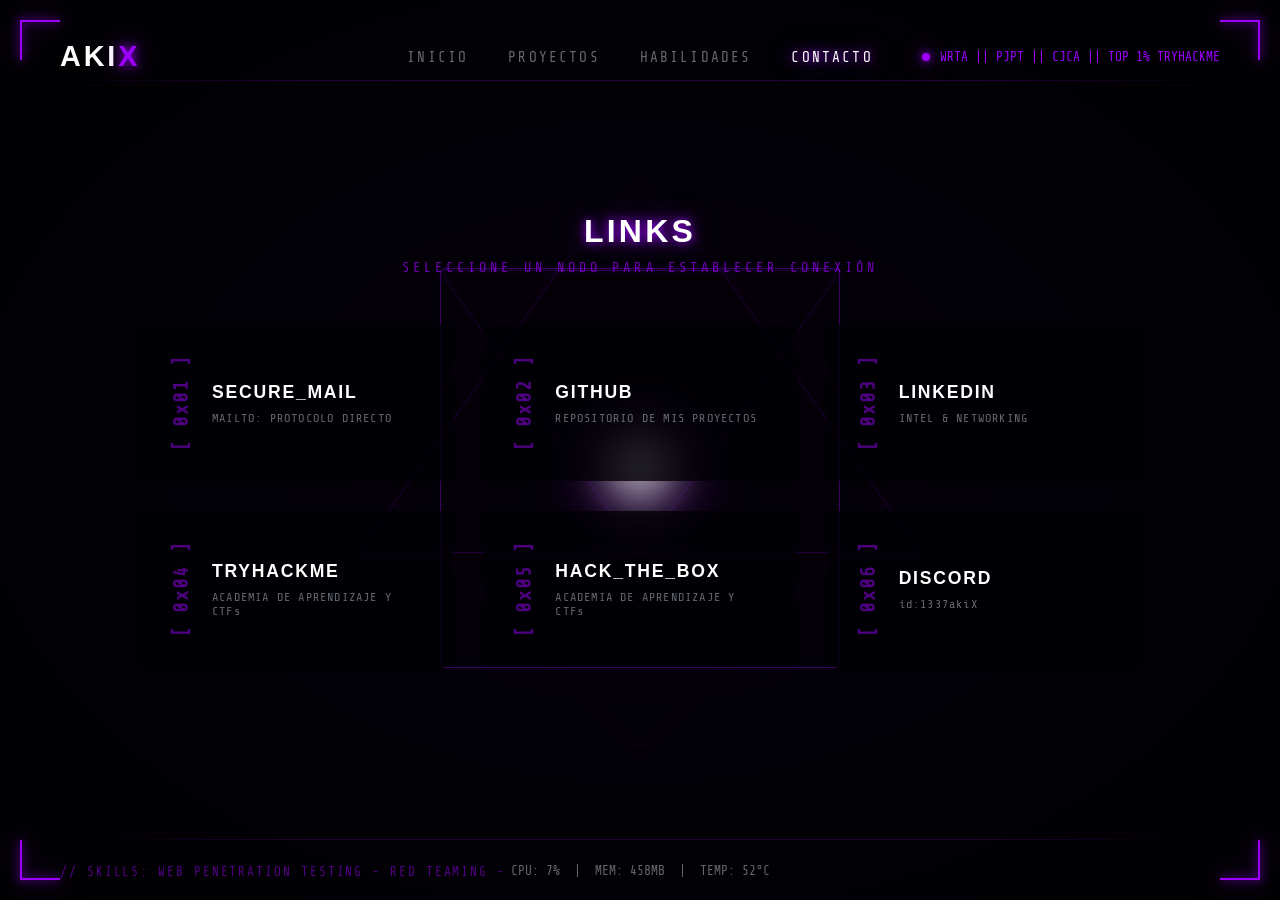
<file: contacto.html>
<!DOCTYPE html>
<html lang="es">
<head>
    <meta charset="UTF-8">
    <meta name="viewport" content="width=device-width, initial-scale=1.0">
    <title>AKIX // Protocolo_Contacto</title>
    <link rel="stylesheet" href="style.css">

    <link rel="preconnect" href="https://fonts.googleapis.com">
    <link rel="preconnect" href="https://fonts.gstatic.com" crossorigin>
    <link href="https://fonts.googleapis.com/css2?family=Black+Ops+One&family=Share+Tech+Mono&family=Syncopate:wght@700&display=swap" rel="stylesheet">
</head>
<body>

    <div class="vignette"></div>
    <div class="scanlines"></div>

    <div class="corner tl"></div>
    <div class="corner tr"></div>
    <div class="corner bl"></div>
    <div class="corner br"></div>
    <div class="h-rule top"></div>
    <div class="h-rule bottom"></div>

    <header class="top-bar">
        <div class="logo">AKI<em>X</em></div>
        <nav class="top-nav">
            <a href="index.html">INICIO</a>
            <a href="proyectos.html">PROYECTOS</a>
            <a href="habilidades.html">HABILIDADES</a>
            <a class="active" href="contacto.html">CONTACTO</a>
        </nav>
        <div class="sys-status">
            <div class="pulse-dot"></div>
            <span>WRTA&nbsp;|| PJPT&nbsp;|| CJCA&nbsp;|| TOP 1% TRYHACKME</span>
        </div>
    </header>

    <main class="contact-section">

        <div class="central-3d-object-container">
            <div class="data-core-polyhedron">
                <div class="face"></div><div class="face"></div>
                <div class="face"></div><div class="face"></div>
                <div class="face"></div><div class="face"></div>
                <div class="face"></div><div class="face"></div>
                <div class="face"></div><div class="face"></div>
                <div class="face"></div><div class="face"></div>
            </div>
            <div class="core-pulsar"></div>
        </div>

        <div class="contact-header">
            <h2 class="section-title">LINKS</h2>
            <p class="contact-subtitle">SELECCIONE UN NODO PARA ESTABLECER CONEXIÓN</p>
        </div>

        <div class="contact-grid">

            <a href="mailto:akiX.sec@gmail.com" class="contact-node">
                <div class="node-id">[ 0x01 ]</div>
                <div class="node-content">
                    <h3 class="node-title">SECURE_MAIL</h3>
                    <span class="node-desc">MAILTO: PROTOCOLO DIRECTO</span>
                </div>
            </a>

            <a href="https://github.com/0xak1X" target="_blank" class="contact-node">
                <div class="node-id">[ 0x02 ]</div>
                <div class="node-content">
                    <h3 class="node-title">GITHUB</h3>
                    <span class="node-desc">REPOSITORIO DE MIS PROYECTOS</span>
                </div>
            </a>

            <a href="https://www.linkedin.com/in/marc-jornet-akix/" target="_blank" class="contact-node">
                <div class="node-id">[ 0x03 ]</div>
                <div class="node-content">
                    <h3 class="node-title">LINKEDIN</h3>
                    <span class="node-desc">INTEL & NETWORKING</span>
                </div>
            </a>

            <a href="https://tryhackme.com/p/ak1X" target="_blank" class="contact-node">
                <div class="node-id">[ 0x04 ]</div>
                <div class="node-content">
                    <h3 class="node-title">TRYHACKME</h3>
                    <span class="node-desc">ACADEMIA DE APRENDIZAJE Y CTFs</span>
                </div>
            </a>

            <a href="https://profile.hackthebox.com/profile/019d7c18-2360-70ee-bd61-b0169fbe219a" target="_blank" class="contact-node">
                <div class="node-id">[ 0x05 ]</div>
                <div class="node-content">
                    <h3 class="node-title">HACK_THE_BOX</h3>
                    <span class="node-desc">ACADEMIA DE APRENDIZAJE Y CTFs</span>
                </div>
            </a>

            <a href="https://discord.com/" target="_blank" class="contact-node">
                <div class="node-id">[ 0x06 ]</div>
                <div class="node-content">
                    <h3 class="node-title">DISCORD</h3>
                    <span class="node-desc">id:1337akiX</span>
                </div>
            </a>

        </div>
    </main>

    <footer class="bottom-bar">
        <div class="ticker-wrap">
            <span class="ticker">
                // SKILLS: WEB PENETRATION TESTING - RED TEAMING - VULNERABILITY ASSESSMENT - ETHICAL HACKER //&nbsp;&nbsp;&nbsp;&nbsp;&nbsp;// SKILLS: WEB PENETRATION TESTING - RED TEAMING - VULNERABILITY ASSESSMENT - ETHICAL HACKER //
            </span>
        </div>
        <span class="coords" id="coords">CPU: 7% &nbsp;|&nbsp; MEM: 458MB &nbsp;|&nbsp; TEMP: 52°C</span>
    </footer>
    <script>let enTransicion = false;
        window.addEventListener('wheel', (evento) => {
            if (enTransicion) return;
            const zonaScroll = document.querySelector('main');
            let enTopeSuperior = zonaScroll.scrollTop === 0;

            if (evento.deltaY < -30 && enTopeSuperior) { // ARRIBA
                enTransicion = true;
                document.body.style.opacity = '0';
                setTimeout(() => window.location.href = 'habilidades.html', 400);
            }
        });</script>
</body>
</html>
</file>
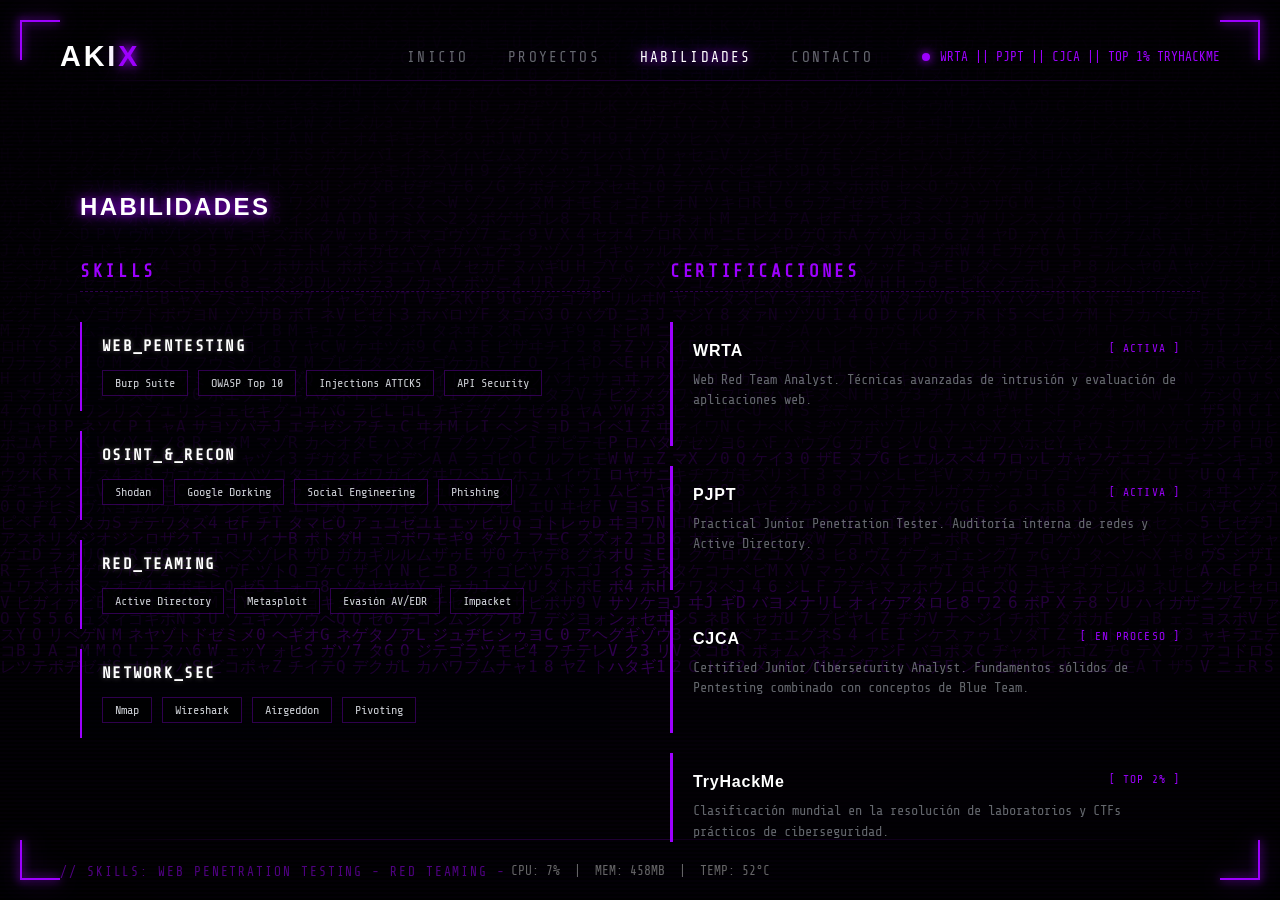
<file: habilidades.html>
<!DOCTYPE html>
<html lang="es">
<head>
    <meta charset="UTF-8">
    <meta name="viewport" content="width=device-width, initial-scale=1.0">
    <title>AKIX // Habilidades</title>
    <link rel="stylesheet" href="style.css">

    <link rel="preconnect" href="https://fonts.googleapis.com">
    <link rel="preconnect" href="https://fonts.gstatic.com" crossorigin>
    <link href="https://fonts.googleapis.com/css2?family=Black+Ops+One&family=Share+Tech+Mono&family=Syncopate:wght@700&display=swap" rel="stylesheet">

    <style>
        /* Estilos inyectados solo para que el canvas se quede de fondo */
        #matrix {
            position: fixed;
            top: 0;
            left: 0;
            width: 100vw;
            height: 100vh;
            z-index: 1;
            opacity: 0.3; /* Opacidad de la lluvia */
            pointer-events: none;
        }

        .skills-section {
            position: relative;
            z-index: 10;
        }
    </style>
</head>
<body>

    <canvas id="matrix"></canvas>

    <div class="vignette"></div>
    <div class="scanlines"></div>

    <div class="corner tl"></div>
    <div class="corner tr"></div>
    <div class="corner bl"></div>
    <div class="corner br"></div>
    <div class="h-rule top"></div>
    <div class="h-rule bottom"></div>

    <header class="top-bar">
        <div class="logo">AKI<em>X</em></div>
        <nav class="top-nav">
            <a href="index.html">INICIO</a>
            <a href="proyectos.html">PROYECTOS</a>
            <a class="active" href="habilidades.html">HABILIDADES</a>
            <a href="contacto.html">CONTACTO</a>
        </nav>
        <div class="sys-status">
            <div class="pulse-dot"></div>
            <span>WRTA&nbsp;|| PJPT&nbsp;|| CJCA&nbsp;|| TOP 1% TRYHACKME</span>
        </div>
    </header>

    <main class="skills-section">

        <h2 class="section-title">HABILIDADES</h2>

        <div class="skills-layout">

            <div class="skills-column">
                <h3 class="column-title">SKILLS</h3>

                <div class="tech-module">
                    <div class="module-header"><span>WEB_PENTESTING</span></div>
                    <div class="module-tags">
                        <span>Burp Suite</span>
                        <span>OWASP Top 10</span>
                        <span>Injections ATTCKS</span>
                        <span>API Security</span>
                    </div>
                </div>

                <div class="tech-module">
                    <div class="module-header"><span>OSINT_&_RECON</span></div>
                    <div class="module-tags">
                        <span>Shodan</span>
                        <span>Google Dorking</span>
                        <span>Social Engineering</span>
                        <span>Phishing</span>
                    </div>
                </div>

                <div class="tech-module">
                    <div class="module-header"><span>RED_TEAMING</span></div>
                    <div class="module-tags">
                        <span>Active Directory</span>
                        <span>Metasploit</span>
                        <span>Evasión AV/EDR</span>
                        <span>Impacket</span>
                    </div>
                </div>

                <div class="tech-module">
                    <div class="module-header"><span>NETWORK_SEC</span></div>
                    <div class="module-tags">
                        <span>Nmap</span>
                        <span>Wireshark</span>
                        <span>Airgeddon</span>
                        <span>Pivoting</span>
                    </div>
                </div>
            </div>

            <div class="certs-column">
                <h3 class="column-title">CERTIFICACIONES</h3>

                <div class="cert-card">
                    <div class="cert-header">
                        <h4 class="cert-title">WRTA</h4>
                        <span class="cert-status">[ ACTIVA ]</span>
                    </div>
                    <p class="cert-desc">Web Red Team Analyst. Técnicas avanzadas de intrusión y evaluación de aplicaciones web.</p>
                </div>

                <div class="cert-card">
                    <div class="cert-header">
                        <h4 class="cert-title">PJPT</h4>
                        <span class="cert-status">[ ACTIVA ]</span>
                    </div>
                    <p class="cert-desc">Practical Junior Penetration Tester. Auditoría interna de redes y Active Directory.</p>
                </div>

                <div class="cert-card">
                    <div class="cert-header">
                        <h4 class="cert-title">CJCA</h4>
                        <span class="cert-status">[ EN PROCESO ]</span>
                    </div>
                    <p class="cert-desc">Certified Junior Cibersecurity Analyst. Fundamentos sólidos de Pentesting combinado con conceptos de Blue Team.</p>
                </div>

                <div class="cert-card">
                    <div class="cert-header">
                        <h4 class="cert-title">TryHackMe</h4>
                        <span class="cert-status">[ TOP 2% ]</span>
                    </div>
                    <p class="cert-desc">Clasificación mundial en la resolución de laboratorios y CTFs prácticos de ciberseguridad.</p>
                </div>

            </div>

        </div>
    </main>

    <footer class="bottom-bar">
        <div class="ticker-wrap">
            <span class="ticker">
                // SKILLS: WEB PENETRATION TESTING - RED TEAMING - VULNERABILITY ASSESSMENT - ETHICAL HACKER //&nbsp;&nbsp;&nbsp;&nbsp;&nbsp;// SKILLS: WEB PENETRATION TESTING - RED TEAMING - VULNERABILITY ASSESSMENT - ETHICAL HACKER //
            </span>
        </div>
        <span class="coords" id="coords">CPU: 7% &nbsp;|&nbsp; MEM: 458MB &nbsp;|&nbsp; TEMP: 52°C</span>
    </footer>

    <script>
    let enTransicion = false;
        window.addEventListener('wheel', (evento) => {
            if (enTransicion) return;
            const zonaScroll = document.querySelector('main');
            let enTopeSuperior = zonaScroll.scrollTop === 0;
            let enTopeInferior = Math.ceil(zonaScroll.scrollTop + zonaScroll.clientHeight) >= zonaScroll.scrollHeight - 2;

            if (evento.deltaY > 30 && enTopeInferior) { // ABAJO
                enTransicion = true;
                document.body.style.opacity = '0';
                setTimeout(() => window.location.href = 'contacto.html', 400);
            } else if (evento.deltaY < -30 && enTopeSuperior) { // ARRIBA
                enTransicion = true;
                document.body.style.opacity = '0';
                setTimeout(() => window.location.href = 'proyectos.html', 400);
            }
        });
    </script>

    <script>
        const canvas = document.getElementById('matrix');
        const ctx = canvas.getContext('2d');

        canvas.width = window.innerWidth;
        canvas.height = window.innerHeight;

        const katakana = 'アァカサタナハマヤャラワガザダバパイィキシチニヒミリヰギジヂビピウゥクスツヌフムユュルグズブヅプエェケセテネヘメレゲゼデベペオォコソトノホモヨョロゴゾドボポヴッン';
        const latin = 'ABCDEFGHIJKLMNOPQRSTUVWXYZ';
        const nums = '0123456789';
        const alphabet = katakana + latin + nums;

        const fontSize = 16;
        const columns = canvas.width / fontSize;

        const rainDrops = [];
        for (let x = 0; x < columns; x++) {
            rainDrops[x] = 1;
        }

        const draw = () => {
            ctx.fillStyle = 'rgba(2, 0, 5, 0.05)';
            ctx.fillRect(0, 0, canvas.width, canvas.height);

            ctx.fillStyle = '#9d00ff'; // Color morado
            ctx.font = fontSize + 'px monospace';

            for (let i = 0; i < rainDrops.length; i++) {
                const text = alphabet.charAt(Math.floor(Math.random() * alphabet.length));
                ctx.fillText(text, i * fontSize, rainDrops[i] * fontSize);

                if (rainDrops[i] * fontSize > canvas.height && Math.random() > 0.975) {
                    rainDrops[i] = 0;
                }
                rainDrops[i]++;
            }
        };

        setInterval(draw, 30);

        window.addEventListener('resize', () => {
            canvas.width = window.innerWidth;
            canvas.height = window.innerHeight;
        });
    </script>

</body>
</html>
</file>
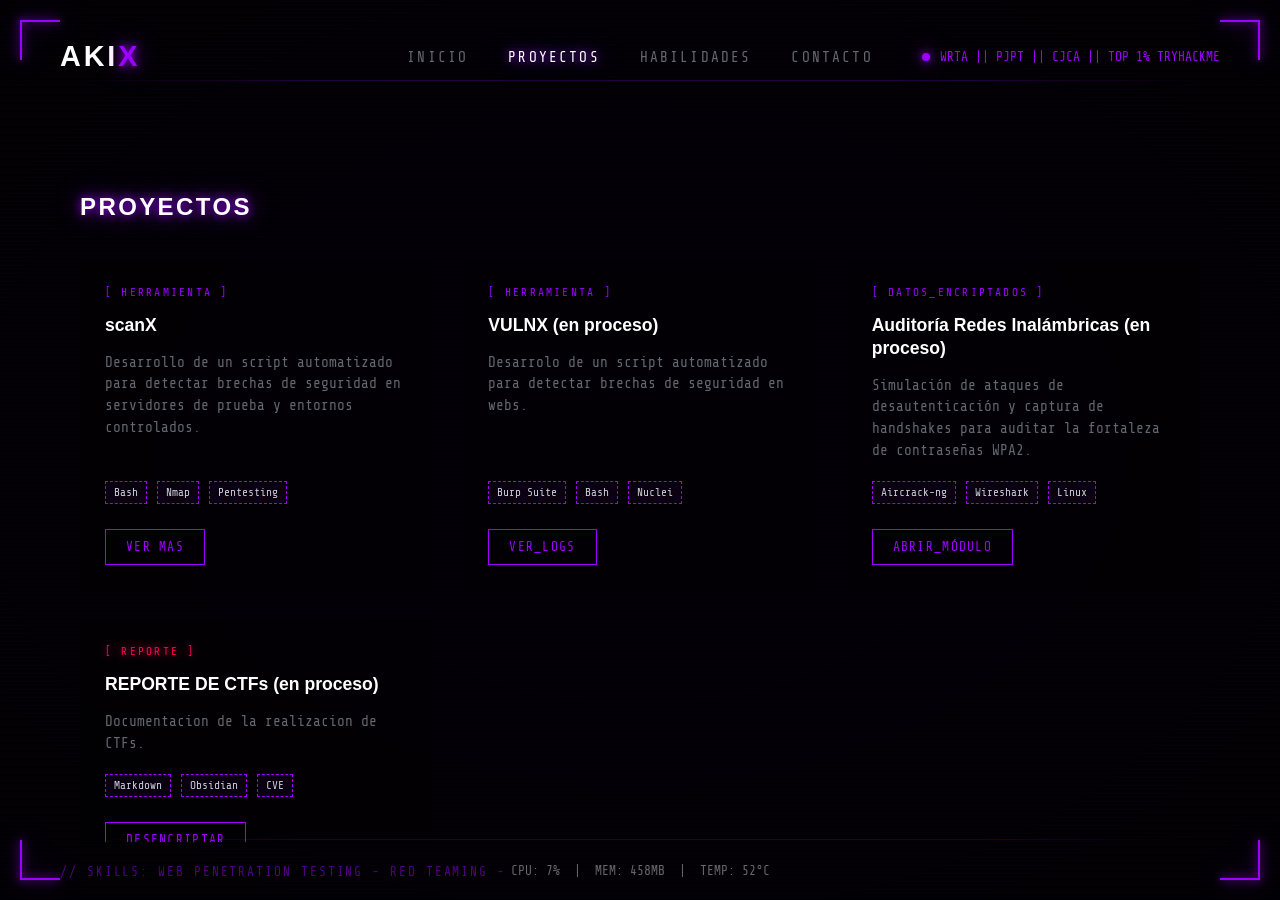
<file: proyectos.html>
<!DOCTYPE html>
<html lang="es">
<head>
    <meta charset="UTF-8">
    <meta name="viewport" content="width=device-width, initial-scale=1.0">
    <title>AKIX // Proyectos</title>
    <link rel="stylesheet" href="style.css">

    <link rel="preconnect" href="https://fonts.googleapis.com">
    <link rel="preconnect" href="https://fonts.gstatic.com" crossorigin>
    <link href="https://fonts.googleapis.com/css2?family=Black+Ops+One&family=Share+Tech+Mono&family=Syncopate:wght@700&display=swap" rel="stylesheet">
</head>
<body>

    <div class="vignette"></div>
    <div class="scanlines"></div>

    <div class="corner tl"></div>
    <div class="corner tr"></div>
    <div class="corner bl"></div>
    <div class="corner br"></div>
    <div class="h-rule top"></div>
    <div class="h-rule bottom"></div>

    <header class="top-bar">
        <div class="logo">AKI<em>X</em></div>
        <nav class="top-nav">
            <a href="index.html">INICIO</a>
            <a class="active" href="proyectos.html">PROYECTOS</a>
            <a href="habilidades.html">HABILIDADES</a>
            <a href="contacto.html">CONTACTO</a>
        </nav>
        <div class="sys-status">
            <div class="pulse-dot"></div>
            <span>WRTA&nbsp;|| PJPT&nbsp;|| CJCA&nbsp;|| TOP 1% TRYHACKME</span>
        </div>
    </header>

    <main class="projects-section">

        <h2 class="section-title">PROYECTOS</h2>

        <div class="projects-grid">

            <article class="project-card">
                <div class="card-status">[ HERRAMIENTA ]</div>
                <h3 class="card-title">scanX</h3>
                <p class="card-desc">Desarrollo de un script automatizado para detectar brechas de seguridad en servidores de prueba y entornos controlados.</p>
                <div class="card-tags">
                    <span>Bash</span>
                    <span>Nmap</span>
                    <span>Pentesting</span>
                </div>
                <a href="https://github.com/1337akiX/scanX" class="card-btn">VER MAS</a>
            </article>

            <article class="project-card">
                <div class="card-status">[ HERRAMIENTA ]</div>
                <h3 class="card-title">VULNX (en proceso)</h3>
                <p class="card-desc">Desarrolo de un script automatizado para detectar brechas de seguridad en webs.</p>
                <div class="card-tags">
                    <span>Burp Suite</span>
                    <span>Bash</span>
                    <span>Nuclei</span>
                </div>
                <a href="#" class="card-btn">VER_LOGS</a>
            </article>

            <article class="project-card">
                <div class="card-status">[ DATOS_ENCRIPTADOS ]</div>
                <h3 class="card-title">Auditoría Redes Inalámbricas (en proceso)</h3>
                <p class="card-desc">Simulación de ataques de desautenticación y captura de handshakes para auditar la fortaleza de contraseñas WPA2.</p>
                <div class="card-tags">
                    <span>Aircrack-ng</span>
                    <span>Wireshark</span>
                    <span>Linux</span>
                </div>
                <a href="#" class="card-btn">ABRIR_MÓDULO</a>
            </article>

            <article class="project-card">
                <div class="card-status status-alert">[ REPORTE ]</div>
                <h3 class="card-title">REPORTE DE CTFs (en proceso)</h3>
                <p class="card-desc">Documentacion de la realizacion de CTFs.</p>
                <div class="card-tags">
                    <span>Markdown</span>
                    <span>Obsidian</span>
                    <span>CVE</span>
                </div>
                <a href="#" class="card-btn">DESENCRIPTAR</a>
            </article>

        </div>
    </main>

    <footer class="bottom-bar">
        <div class="ticker-wrap">
            <span class="ticker">
                // SKILLS: WEB PENETRATION TESTING - RED TEAMING - VULNERABILITY ASSESSMENT - ETHICAL HACKER //&nbsp;&nbsp;&nbsp;&nbsp;&nbsp;// SKILLS: WEB PENETRATION TESTING - RED TEAMING - VULNERABILITY ASSESSMENT - ETHICAL HACKER //
            </span>
        </div>
        <span class="coords" id="coords">CPU: 7% &nbsp;|&nbsp; MEM: 458MB &nbsp;|&nbsp; TEMP: 52°C</span>
    </footer>
    <script>let enTransicion = false;
        window.addEventListener('wheel', (evento) => {
            if (enTransicion) return;
            const zonaScroll = document.querySelector('main');
            let enTopeSuperior = zonaScroll.scrollTop === 0;
            let enTopeInferior = Math.ceil(zonaScroll.scrollTop + zonaScroll.clientHeight) >= zonaScroll.scrollHeight - 2;

            if (evento.deltaY > 30 && enTopeInferior) { // ABAJO
                enTransicion = true;
                document.body.style.opacity = '0';
                setTimeout(() => window.location.href = 'habilidades.html', 400);
            } else if (evento.deltaY < -30 && enTopeSuperior) { // ARRIBA
                enTransicion = true;
                document.body.style.opacity = '0';
                setTimeout(() => window.location.href = 'index.html', 400);
            }
        });</script>
</body>
</html>
</file>
<file: style.css>
*, *::before, *::after {
    box-sizing: border-box;
    margin: 0;
    padding: 0;
}

:root {
    /* Tu color morado de AKIX */
    --neon-color: #9d00ff;
    --neon-glow: 0 0 10px #9d00ff, 0 0 25px rgba(157, 0, 255, 0.7);
    /* Paleta base */
    --silver: rgba(225, 228, 235, 0.9);
    --silver-dim: rgba(200, 205, 215, 0.5);
    --bg-dark: #020005; /* Fondo súper oscuro */
    /* ASIGNACIÓN DE FUENTES */
    --font-base: 'Share Tech Mono', monospace;
    --font-logo: 'Syncopate', sans-serif;
    --font-hero: 'Black Ops One', system-ui;
}

body {
    overflow: hidden;
    background: var(--bg-dark); 
    font-family: var(--font-base);
    color: var(--silver);
    height: 100vh;
    width: 100vw;
    display: flex;
    flex-direction: column;
    /* ESTA ES LA LÍNEA NUEVA PARA EL FUNDIDO */
    transition: opacity 0.4s ease; 
}

/* ── Efectos de Pantalla (Viñeta y Líneas CRT) ── */
.vignette {
    position: fixed;
    inset: 0;
    z-index: 2;
    pointer-events: none;
    background: radial-gradient(ellipse at 50% 50%, transparent 40%, rgba(0,0,0,0.9) 100%);
}

.scanlines {
    position: fixed;
    inset: 0;
    z-index: 3;
    pointer-events: none;
    background: repeating-linear-gradient(0deg, transparent, transparent 2px, rgba(157,0,255,0.02) 2px, rgba(157,0,255,0.02) 4px);
}

/* ── Esquinas Tecnológicas ── */
.corner {
    position: fixed;
    width: 40px;
    height: 40px;
    z-index: 20;
    pointer-events: none;
}

    .corner::before, .corner::after {
        content: '';
        position: absolute;
        background: var(--neon-color);
        box-shadow: var(--neon-glow);
    }

    .corner.tl {
        top: 20px;
        left: 20px;
    }

        .corner.tl::before {
            width: 2px;
            height: 100%;
            top: 0;
            left: 0;
        }

        .corner.tl::after {
            height: 2px;
            width: 100%;
            top: 0;
            left: 0;
        }

    .corner.tr {
        top: 20px;
        right: 20px;
    }

        .corner.tr::before {
            width: 2px;
            height: 100%;
            top: 0;
            right: 0;
        }

        .corner.tr::after {
            height: 2px;
            width: 100%;
            top: 0;
            right: 0;
        }

    .corner.bl {
        bottom: 20px;
        left: 20px;
    }

        .corner.bl::before {
            width: 2px;
            height: 100%;
            bottom: 0;
            left: 0;
        }

        .corner.bl::after {
            height: 2px;
            width: 100%;
            bottom: 0;
            left: 0;
        }

    .corner.br {
        bottom: 20px;
        right: 20px;
    }

        .corner.br::before {
            width: 2px;
            height: 100%;
            bottom: 0;
            right: 0;
        }

        .corner.br::after {
            height: 2px;
            width: 100%;
            bottom: 0;
            right: 0;
        }

.h-rule {
    position: fixed;
    left: 80px;
    right: 80px;
    height: 1px;
    z-index: 10;
    pointer-events: none;
    background: linear-gradient(90deg, transparent 0%, rgba(157,0,255,0.2) 20%, rgba(157,0,255,0.2) 80%, transparent 100%);
}

    .h-rule.top {
        top: 80px;
    }

    .h-rule.bottom {
        bottom: 60px;
    }

/* ── CABECERA ── */
.top-bar {
    position: relative;
    z-index: 10;
    padding: 40px 60px 20px 60px;
    width: 100%;
    display: grid;
    grid-template-columns: 1fr auto 1fr;
    align-items: center;
}

.logo {
    justify-self: start;
    font-family: var(--font-logo); /* FUENTE SYNCOPATE APLICADA */
    font-size: 1.8rem;
    font-weight: 700;
    letter-spacing: 0.1em;
    color: #fff;
}

    .logo em {
        color: var(--neon-color);
        font-style: normal;
        text-shadow: var(--neon-glow);
    }

.top-nav {
    justify-self: center;
    display: flex;
    gap: 40px;
    font-size: 0.9rem;
    letter-spacing: 0.15em;
}

    .top-nav a {
        color: var(--silver-dim);
        text-decoration: none;
        transition: color 0.3s, text-shadow 0.3s;
    }

        .top-nav a:hover, .top-nav a.active {
            color: #fff;
            text-shadow: var(--neon-glow);
        }

.sys-status {
    justify-self: end;
    display: flex;
    align-items: center;
    gap: 10px;
    font-size: 0.8rem;
    color: var(--neon-color);
}

.pulse-dot {
    width: 8px;
    height: 8px;
    border-radius: 50%;
    background: var(--neon-color);
    box-shadow: var(--neon-glow);
    animation: blink 1.5s infinite;
}

@keyframes blink {
    0%, 100% {
        opacity: 1;
    }

    50% {
        opacity: 0.2;
    }
}


/* ── ZONA CENTRAL ── */
.hero-section {
    position: relative;
    flex-grow: 1;
    width: 100%;
    display: flex;
    justify-content: center;
    align-items: center;
    z-index: 10;
}

/* ── FIGURA 3D EN CSS PURO ── */
.css-3d-figure {
    position: absolute;
    top: 50%;
    left: 50%;
    margin-top: -200px;
    margin-left: -200px;
    width: 400px;
    height: 400px;
    z-index: -1;
    transform-style: preserve-3d;
    animation: spin-sphere 15s infinite linear;
}

    .css-3d-figure .ring {
        position: absolute;
        width: 100%;
        height: 100%;
        border: 1px solid var(--neon-color);
        border-radius: 50%;
        box-shadow: inset 0 0 15px rgba(157,0,255,0.4), 0 0 15px rgba(157,0,255,0.4);
        opacity: 0.6;
    }

        .css-3d-figure .ring:nth-child(1) {
            transform: rotateX(60deg) rotateY(0deg);
        }

        .css-3d-figure .ring:nth-child(2) {
            transform: rotateX(60deg) rotateY(60deg);
        }

        .css-3d-figure .ring:nth-child(3) {
            transform: rotateX(60deg) rotateY(120deg);
        }

@keyframes spin-sphere {
    0% {
        transform: rotateX(0deg) rotateY(0deg) rotateZ(0deg);
    }

    100% {
        transform: rotateX(360deg) rotateY(360deg) rotateZ(360deg);
    }
}


/* ── TEXTO AKIX CON EFECTO GLITCH ── */
.hero-text {
    text-align: center;
    position: relative;
    display: flex;
    flex-direction: column;
    align-items: center;
}

.hero-number {
    font-family: var(--font-hero); /* FUENTE BLACK OPS ONE APLICADA */
    font-size: clamp(5rem, 15vw, 12rem);
    font-weight: 400;
    line-height: 1;
    color: transparent;
    -webkit-text-stroke: 2px var(--neon-color);
    letter-spacing: 0.10em;
    position: relative;
    text-shadow: 0 0 20px rgba(157,0,255,0.3);
    transition: all 0.3s ease;
}

    .hero-number:hover {
        color: #fff;
        -webkit-text-stroke: 0px;
        text-shadow: 0 0 10px #fff, 0 0 20px var(--neon-color), 0 0 40px var(--neon-color), 0 0 80px var(--neon-color);
    }

.text-glitch::before, .text-glitch::after {
    content: attr(data-text);
    position: absolute;
    top: 0;
    left: 0;
    width: 100%;
    height: 100%;
    color: var(--neon-color);
    background: transparent;
    opacity: 0;
}

.text-glitch:hover::before {
    opacity: 0.8;
    left: 4px;
    text-shadow: -2px 0 #00ffff;
    animation: glitch-anim 0.3s infinite linear alternate-reverse;
}

.text-glitch:hover::after {
    opacity: 0.8;
    left: -4px;
    text-shadow: -2px 0 #ff00ff;
    animation: glitch-anim-2 0.2s infinite linear alternate-reverse;
}

@keyframes glitch-anim {
    0% {
        clip-path: inset(20% 0 80% 0);
    }

    20% {
        clip-path: inset(60% 0 10% 0);
    }

    40% {
        clip-path: inset(40% 0 50% 0);
    }

    60% {
        clip-path: inset(80% 0 5% 0);
    }

    80% {
        clip-path: inset(10% 0 70% 0);
    }

    100% {
        clip-path: inset(30% 0 20% 0);
    }
}

@keyframes glitch-anim-2 {
    0% {
        clip-path: inset(10% 0 60% 0);
    }

    20% {
        clip-path: inset(80% 0 5% 0);
    }

    40% {
        clip-path: inset(30% 0 20% 0);
    }

    60% {
        clip-path: inset(70% 0 10% 0);
    }

    80% {
        clip-path: inset(20% 0 50% 0);
    }

    100% {
        clip-path: inset(50% 0 30% 0);
    }
}

.hero-label {
    font-family: var(--font-logo); /* Syncopate también para el subtítulo para darle elegancia */
    font-size: clamp(0.6rem, 1.2vw, 0.9rem);
    letter-spacing: 0.4em;
    color: rgba(157,0,255,0.8);
    text-transform: uppercase;
    margin-top: 15px;
    text-shadow: 0 0 10px var(--neon-color);
}

/* ── BARRA INFERIOR ── */
.bottom-bar {
    position: relative;
    z-index: 10;
    padding: 20px 60px;
    width: 100%;
    display: grid;
    grid-template-columns: 1fr auto 1fr;
    align-items: center;
}

.ticker-wrap {
    justify-self: start;
    overflow: hidden;
    width: 100%;
    max-width: 600px;
}

.ticker {
    display: inline-block;
    font-size: 0.8rem;
    letter-spacing: 0.15em;
    color: rgba(157,0,255,0.5);
    white-space: nowrap;
    animation: ticker 20s linear infinite;
}

@keyframes ticker {
    0% {
        transform: translateX(0);
    }

    100% {
        transform: translateX(-50%);
    }
}

.coords {
    justify-self: end;
    font-size: 0.8rem;
    color: rgba(255,255,255,0.4);
    font-family: var(--font-base);
}

@media (max-width: 768px) {
    .top-bar, .bottom-bar {
        display: flex;
        flex-direction: column;
        gap: 15px;
    }

    .top-nav {
        display: none;
    }

    .top-bar {
        padding: 40px 20px 20px 20px;
    }

    .bottom-bar {
        padding: 20px;
    }

    .css-3d-figure {
        width: 250px;
        height: 250px;
        margin-top: -125px;
        margin-left: -125px;
    }
}
/* ────────────────────────────────────────── */
/* ── ESTILOS EXCLUSIVOS PARA PROYECTOS.HTML ── */
/* ────────────────────────────────────────── */

/* Configuramos el contenedor principal para que haga scroll por dentro */
.projects-section {
    flex-grow: 1;
    width: 100%;
    z-index: 5;
    padding: 100px 80px 80px 80px; /* Espacio para que no choque con barras top/bottom */
    overflow-y: auto; /* Permite scroll vertical */
}

    /* Personalizamos la barra de scroll estilo ciberpunk */
    .projects-section::-webkit-scrollbar {
        width: 6px;
    }

    .projects-section::-webkit-scrollbar-track {
        background: transparent;
    }

    .projects-section::-webkit-scrollbar-thumb {
        background: rgba(157, 0, 255, 0.4);
        border-radius: 10px;
    }

        .projects-section::-webkit-scrollbar-thumb:hover {
            background: var(--neon-color);
        }

.section-title {
    font-family: var(--font-logo);
    color: #fff;
    font-size: 1.5rem;
    letter-spacing: 0.1em;
    margin-bottom: 40px;
    text-shadow: var(--neon-glow);
}

/* La Cuadrícula de Proyectos (Responsive) */
.projects-grid {
    display: grid;
    /* Crea tantas columnas de 320px como quepan en la pantalla */
    grid-template-columns: repeat(auto-fit, minmax(320px, 1fr));
    gap: 30px;
}

/* Tarjetas individuales */
.project-card {
    background: rgba(2, 0, 5, 0.7);
    border: 1px solid var(--border);
    padding: 25px;
    position: relative;
    transition: all 0.3s ease;
    display: flex;
    flex-direction: column;
}

    /* Efecto Hover de la Tarjeta */
    .project-card:hover {
        border-color: var(--neon-color);
        box-shadow: inset 0 0 15px rgba(157, 0, 255, 0.1), 0 0 20px rgba(157, 0, 255, 0.2);
        transform: translateY(-5px); /* Se levanta un poco */
        background: rgba(10, 0, 20, 0.8);
    }

.card-status {
    font-size: 0.7rem;
    color: var(--neon-color);
    letter-spacing: 0.2em;
    margin-bottom: 15px;
}

.status-alert {
    color: #ff0055; /* Detalle rojo para permisos */
    text-shadow: 0 0 8px #ff0055;
}

.card-title {
    font-family: var(--font-logo);
    font-size: 1.1rem;
    color: #fff;
    margin-bottom: 15px;
    line-height: 1.3;
}

.card-desc {
    font-size: 0.9rem;
    color: var(--silver-dim);
    line-height: 1.5;
    margin-bottom: 20px;
    flex-grow: 1; /* Empuja los tags y botones hacia abajo */
}

/* Etiquetas de herramientas */
.card-tags {
    display: flex;
    flex-wrap: wrap;
    gap: 10px;
    margin-bottom: 25px;
}

    .card-tags span {
        font-size: 0.7rem;
        border: 1px dashed var(--neon-color);
        padding: 4px 8px;
        color: var(--silver);
        background: rgba(157, 0, 255, 0.05);
    }

/* Botón Hacker */
.card-btn {
    align-self: flex-start;
    padding: 10px 20px;
    background: transparent;
    border: 1px solid var(--neon-color);
    color: var(--neon-color);
    text-decoration: none;
    font-size: 0.8rem;
    letter-spacing: 0.1em;
    transition: 0.2s;
}

.project-card:hover .card-btn {
    background: var(--neon-color);
    color: #000;
    box-shadow: 0 0 10px var(--neon-color);
}

/* Móviles */
@media (max-width: 768px) {
    .projects-section {
        padding: 120px 20px 100px 20px;
    }
}
/* ────────────────────────────────────────────── */
/* ── ESTILOS EXCLUSIVOS PARA HABILIDADES.HTML ── */
/* ────────────────────────────────────────────── */

/* Contenedor principal de la página */
.skills-section {
    flex-grow: 1;
    width: 100%;
    z-index: 5;
    padding: 100px 80px 80px 80px;
    overflow-y: auto;
}

    .skills-section::-webkit-scrollbar {
        width: 6px;
    }

    .skills-section::-webkit-scrollbar-track {
        background: transparent;
    }

    .skills-section::-webkit-scrollbar-thumb {
        background: rgba(157, 0, 255, 0.4);
        border-radius: 10px;
    }

        .skills-section::-webkit-scrollbar-thumb:hover {
            background: var(--neon-color);
        }

/* Layout de dos columnas (Izquierda Habilidades / Derecha Certs) */
.skills-layout {
    display: grid;
    grid-template-columns: 1fr 1fr;
    gap: 60px;
}

.column-title {
    font-family: var(--font-base);
    color: var(--neon-color);
    font-size: 1.1rem;
    letter-spacing: 0.15em;
    margin-bottom: 30px;
    border-bottom: 1px dashed rgba(157,0,255,0.3);
    padding-bottom: 10px;
}

/* ── TARJETAS DE CERTIFICACIONES ── */
.cert-card {
    background: rgba(2, 0, 5, 0.5);
    border-left: 3px solid var(--neon-color); /* Borde lateral fuerte */
    border-top: 1px solid var(--border);
    border-right: 1px solid var(--border);
    border-bottom: 1px solid var(--border);
    padding: 20px;
    margin-bottom: 20px;
    transition: all 0.3s ease;
}

    .cert-card:hover {
        background: rgba(157,0,255,0.05);
        transform: translateX(10px); /* Se desliza a la derecha al pasar el ratón */
        box-shadow: -5px 0 15px rgba(157,0,255,0.2);
    }

.cert-header {
    display: flex;
    justify-content: space-between;
    align-items: flex-start;
    margin-bottom: 10px;
}

.cert-title {
    font-family: var(--font-logo); /* Syncopate para los títulos */
    color: #fff;
    font-size: 1rem;
    letter-spacing: 0.05em;
    max-width: 70%;
}

.cert-status {
    font-size: 0.7rem;
    color: var(--neon-color);
    letter-spacing: 0.1em;
}

.cert-desc {
    color: var(--silver-dim);
    font-size: 0.85rem;
    line-height: 1.5;
    margin-bottom: 15px;
}

.cert-footer {
    display: flex;
    justify-content: space-between;
    font-size: 0.75rem;
    color: rgba(255,255,255,0.3);
    border-top: 1px dashed rgba(255,255,255,0.1);
    padding-top: 10px;
}

/* Móviles */
@media (max-width: 768px) {
    .skills-section {
        padding: 120px 20px 100px 20px;
    }

    .skills-layout {
        grid-template-columns: 1fr; /* Una sola columna en móvil */
        gap: 40px;
    }
}
/* ─────────────────────────────────────────── */
/* ── ESTILOS EXCLUSIVOS PARA CONTACTO.HTML ── */
/* ─────────────────────────────────────────── */

.contact-section {
    flex-grow: 1;
    width: 100%;
    z-index: 5;
    padding: 120px 80px 80px 80px;
    overflow-y: auto;
    display: flex;
    flex-direction: column;
    align-items: center; /* Centrar todo el bloque */
}

    .contact-section::-webkit-scrollbar {
        width: 6px;
    }

    .contact-section::-webkit-scrollbar-track {
        background: transparent;
    }

    .contact-section::-webkit-scrollbar-thumb {
        background: rgba(157, 0, 255, 0.4);
        border-radius: 10px;
    }

        .contact-section::-webkit-scrollbar-thumb:hover {
            background: var(--neon-color);
        }

.contact-header {
    text-align: center;
    margin-bottom: 50px;
    width: 100%;
}

    .contact-header .section-title {
        font-family: var(--font-logo); /* Syncopate */
        color: #fff;
        font-size: 2rem;
        letter-spacing: 0.1em;
        margin-bottom: 10px;
        text-shadow: var(--neon-glow);
    }

.contact-subtitle {
    font-size: 0.85rem;
    color: rgba(157,0,255,0.7);
    letter-spacing: 0.3em;
}

/* La Matriz de Nodos */
.contact-grid {
    display: grid;
    grid-template-columns: repeat(3, 1fr); /* 3 columnas */
    gap: 30px;
    width: 100%;
    max-width: 1000px; /* Evita que se estire demasiado en pantallas gigantes */
}

/* El Nodo Individual */
.contact-node {
    position: relative;
    background: rgba(2, 0, 5, 0.8);
    border: 1px solid var(--border);
    padding: 30px;
    display: flex;
    align-items: center;
    gap: 20px;
    text-decoration: none;
    overflow: hidden;
    transition: all 0.3s ease;
}

    /* Efecto Hover del Nodo */
    .contact-node:hover {
        border-color: var(--neon-color);
        box-shadow: 0 0 20px rgba(157,0,255,0.2), inset 0 0 20px rgba(157,0,255,0.1);
        transform: scale(1.02);
        background: rgba(10, 0, 20, 0.9);
    }

/* Identificador Lateral (Ej: [ 0x01 ]) */
.node-id {
    font-family: var(--font-base);
    color: var(--neon-color);
    font-size: 1.2rem;
    font-weight: bold;
    letter-spacing: 2px;
    writing-mode: vertical-lr; /* Texto en vertical */
    transform: rotate(180deg); /* Para que se lea de abajo a arriba */
    opacity: 0.5;
    transition: 0.3s;
}

.contact-node:hover .node-id {
    opacity: 1;
    text-shadow: var(--neon-glow);
}

/* Contenido del Nodo */
.node-content {
    display: flex;
    flex-direction: column;
    gap: 8px;
    z-index: 2; /* Por encima del escáner */
}

.node-title {
    font-family: var(--font-logo); /* Syncopate */
    color: #fff;
    font-size: 1.1rem;
    letter-spacing: 0.1em;
    transition: 0.3s;
}

.contact-node:hover .node-title {
    color: var(--neon-color);
    text-shadow: 0 0 10px rgba(157,0,255,0.5);
}

.node-desc {
    font-family: var(--font-base);
    color: var(--silver-dim);
    font-size: 0.75rem;
    letter-spacing: 0.1em;
}

/* EL EFECTO ESTRELLA: Línea de escaneo láser al pasar el ratón */
.node-scanner {
    position: absolute;
    top: -100%;
    left: 0;
    width: 100%;
    height: 5px;
    background: var(--neon-color);
    box-shadow: 0 0 20px var(--neon-color), 0 0 40px var(--neon-color);
    opacity: 0;
    z-index: 1;
    transition: opacity 0.3s;
}

.contact-node:hover .node-scanner {
    opacity: 1;
    animation: laser-scan 1.5s infinite linear;
}

@keyframes laser-scan {
    0% {
        top: -10%;
    }

    100% {
        top: 110%;
    }
}

/* Móviles */
@media (max-width: 900px) {
    .contact-grid {
        grid-template-columns: repeat(2, 1fr);
    }
    /* 2 columnas en tablets */
}

@media (max-width: 600px) {
    .contact-section {
        padding: 120px 20px 100px 20px;
    }

    .contact-grid {
        grid-template-columns: 1fr;
    }
    /* 1 columna en móvil */
    .contact-header .section-title {
        font-size: 1.5rem;
    }
}
/* ───────────────────────────────────────────────────────────── */
/* ── ESTILOS EXCLUSIVOS PARA EL NÚCLEO 3D DE CONTACTO.HTML ── */
/* ───────────────────────────────────────────────────────────── */

/* Ajustamos el contenedor de la sección para dar perspectiva 3D */
.contact-section {
    perspective: 1500px; /* Crea profundidad para los objetos dentro */
}

/* Contenedor central del objeto 3D */
.central-3d-object-container {
    position: absolute;
    top: 50%;
    left: 50%;
    margin-top: -200px; /* La mitad del alto */
    margin-left: -200px; /* La mitad del ancho */
    width: 400px;
    height: 400px;
    z-index: -1; /* Detrás de los nodos */
    pointer-events: none; /* Dejar pasar los clicks */
    display: flex;
    justify-content: center;
    align-items: center;
}

/* EL NÚCLEO DE DATOS POLYHEDRAL */
.data-core-polyhedron {
    position: relative;
    width: 100%;
    height: 100%;
    transform-style: preserve-3d;
    animation: spin-core 20s infinite linear;
}

    /* Caras de la geometría (como un Dodecaedro de alambre) */
    .data-core-polyhedron .face {
        position: absolute;
        width: 100%;
        height: 100%;
        border: 1px solid var(--neon-color);
        box-shadow: inset 0 0 10px rgba(157,0,255,0.2), 0 0 10px rgba(157,0,255,0.2);
        border-radius: 5px; /* Un poco redondeado para ciberpunk */
        opacity: 0.2; /* Sutil por defecto */
        transition: opacity 0.3s ease;
    }

    /* Al pasar el ratón por los nodos de contacto, el núcleo reacciona */
    .contact-grid:hover + .data-core-polyhedron .face,
    .data-core-polyhedron:hover .face {
        opacity: 0.6;
        border-color: #fff;
        box-shadow: inset 0 0 15px rgba(255,255,255,0.4), 0 0 15px rgba(255,255,255,0.4);
    }

/* Definición de rotación para cada cara para formar la geometría 3D */
/* (Aproximación de un Dodecaedro usando 12 caras rectangulares/cuadradas) */
.face:nth-child(1) {
    transform: rotateY(0deg) translateZ(100px);
}

.face:nth-child(2) {
    transform: rotateY(90deg) translateZ(100px);
}

.face:nth-child(3) {
    transform: rotateY(180deg) translateZ(100px);
}

.face:nth-child(4) {
    transform: rotateY(270deg) translateZ(100px);
}

.face:nth-child(5) {
    transform: rotateX(90deg) translateZ(100px);
}

.face:nth-child(6) {
    transform: rotateX(-90deg) translateZ(100px);
}
/* Capas internas/cruzadas para complejidad */
.face:nth-child(7) {
    transform: rotateY(45deg) rotateX(45deg) translateZ(80px);
    opacity: 0.1;
}

.face:nth-child(8) {
    transform: rotateY(135deg) rotateX(45deg) translateZ(80px);
    opacity: 0.1;
}

.face:nth-child(9) {
    transform: rotateY(225deg) rotateX(45deg) translateZ(80px);
    opacity: 0.1;
}

.face:nth-child(10) {
    transform: rotateY(315deg) rotateX(45deg) translateZ(80px);
    opacity: 0.1;
}

.face:nth-child(11) {
    transform: rotateY(0deg) rotateZ(45deg) translateZ(120px);
    opacity: 0.05;
}

.face:nth-child(12) {
    transform: rotateY(90deg) rotateZ(45deg) translateZ(120px);
    opacity: 0.05;
}

/* Animación de rotación del núcleo */
@keyframes spin-core {
    0% {
        transform: rotateX(0deg) rotateY(0deg) rotateZ(0deg);
    }

    100% {
        transform: rotateX(360deg) rotateY(360deg) rotateZ(360deg);
    }
}

/* LUZ CENTRAL PALPITANTE (Pulsar) */
.core-pulsar {
    position: absolute;
    width: 60px;
    height: 60px;
    background: #fff;
    border-radius: 50%;
    filter: blur(20px); /* El efecto de resplandor suave */
    box-shadow: 0 0 20px #fff, 0 0 40px var(--neon-color), 0 0 80px var(--neon-color);
    animation: pulsar-glow 2s infinite alternate ease-in-out;
    opacity: 0.7;
}

@keyframes pulsar-glow {
    0% {
        transform: scale(0.8);
        opacity: 0.5;
        box-shadow: 0 0 20px var(--neon-color);
    }

    100% {
        transform: scale(1.2);
        opacity: 0.9;
        box-shadow: 0 0 40px #fff, 0 0 80px var(--neon-color), 0 0 120px var(--neon-color);
    }
}
/* ── MÓDULOS TÉCNICOS (ARSENAL SIN PORCENTAJES) ── */
.tech-module {
    background: rgba(2, 0, 5, 0.4);
    border-left: 2px solid var(--neon-color);
    padding: 15px 20px;
    margin-bottom: 20px;
    transition: all 0.3s ease;
}

    .tech-module:hover {
        background: rgba(157, 0, 255, 0.05);
        box-shadow: inset 5px 0 15px rgba(157, 0, 255, 0.1);
    }

.module-header {
    font-family: var(--font-base);
    font-size: 0.8rem;
    color: var(--silver-dim);
    margin-bottom: 15px;
    letter-spacing: 0.1em;
}

    .module-header span {
        color: #fff;
        font-size: 1rem;
        font-weight: bold;
        text-shadow: 0 0 5px rgba(255,255,255,0.3);
    }

.module-tags {
    display: flex;
    flex-wrap: wrap;
    gap: 10px;
}

    .module-tags span {
        font-family: var(--font-base);
        font-size: 0.75rem;
        color: var(--silver);
        padding: 5px 12px;
        border: 1px solid rgba(157,0,255,0.3);
        background: rgba(0,0,0,0.6);
        transition: all 0.2s ease;
        cursor: default;
    }

        .module-tags span:hover {
            color: #fff;
            border-color: var(--neon-color);
            background: rgba(157,0,255,0.15);
            box-shadow: 0 0 10px rgba(157,0,255,0.4);
            transform: translateY(-2px); /* Se levanta un milímetro */
        }
</file>
